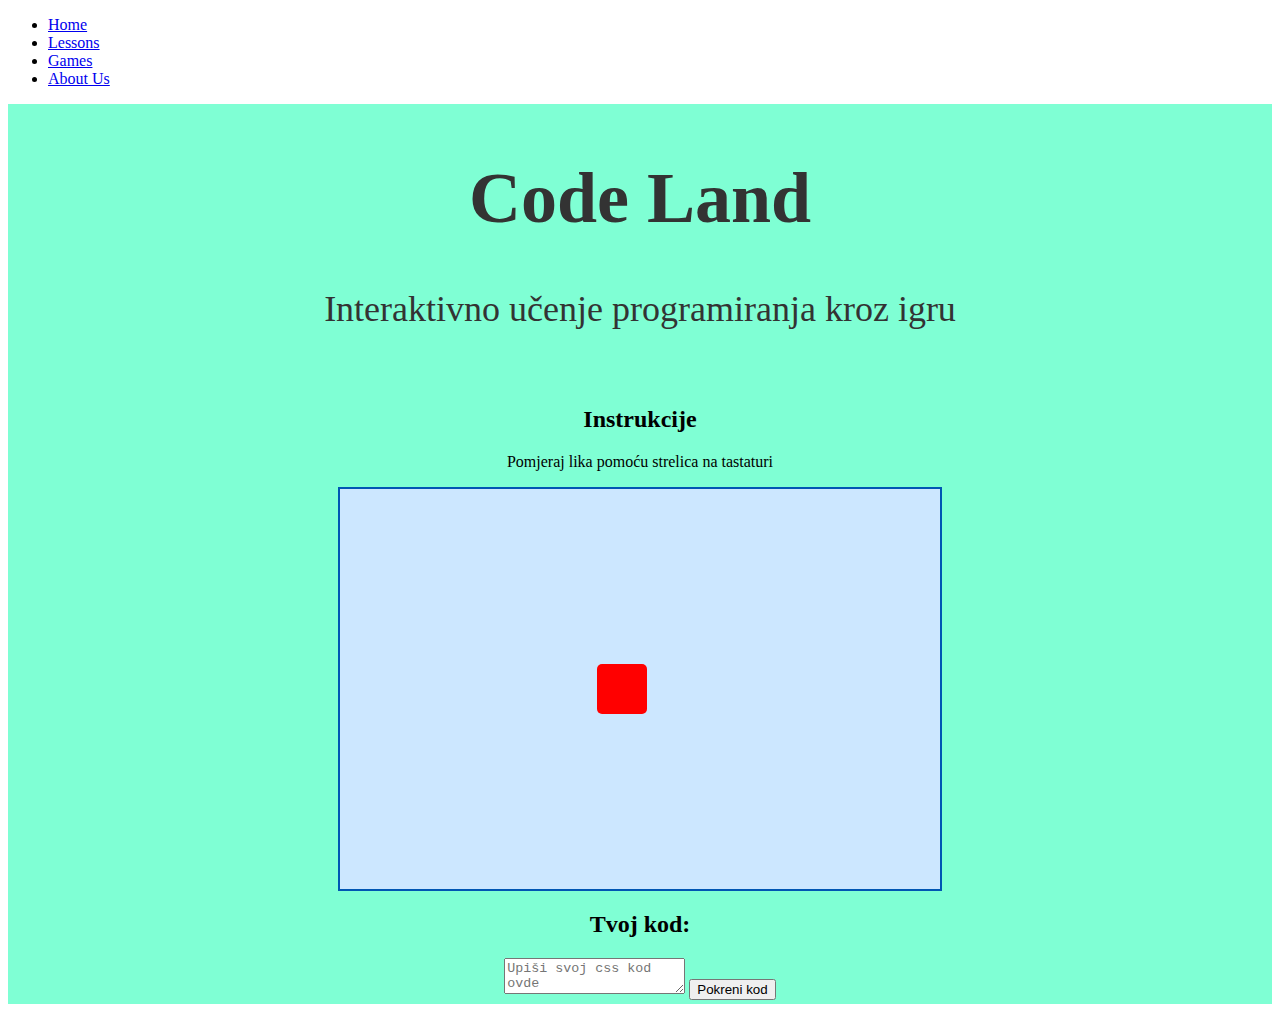
<file: index.html>
<!DOCTYPE html>
<html lang="en">
<head>
    <meta charset="UTF-8">
    <meta name="viewport" content="width=device-width, initial-scale=1.0">
    <title>Ucenje programiranja</title>
    <link rel="stylesheet" href="izgled.css">
</head>
<body>

    <nav class="main-nav">
        <ul>
            <li><a href="index.html">Home</a></li>
            <li><a href="lessons.html">Lessons</a></li>
            <li><a href="games.html">Games</a></li>
            <li><a href="about.html">About Us</a></li>
        </ul>
    </nav>
   <section id="glavna">
    <header id="uvod">
        <h1>Code Land</h1>
        <p>Interaktivno učenje programiranja kroz igru</p>
    </header>
    <main>
       <div id="instructions">
        <h2>Instrukcije</h2>
        <p>Pomjeraj lika pomoću strelica na tastaturi</p>
       </div>
       <div id="game-area">
        <div id="character"></div>
       </div>
       <div id="code-editor">
        <h2>Tvoj kod:</h2>
        <textarea id="editor" placeholder="Upiši svoj css kod ovde"></textarea>
       <button id="run-code">Pokreni kod</button>
    </div>
    </main>
   </section>

    <script src="script.js"></script>
</body>
</html>
</file>
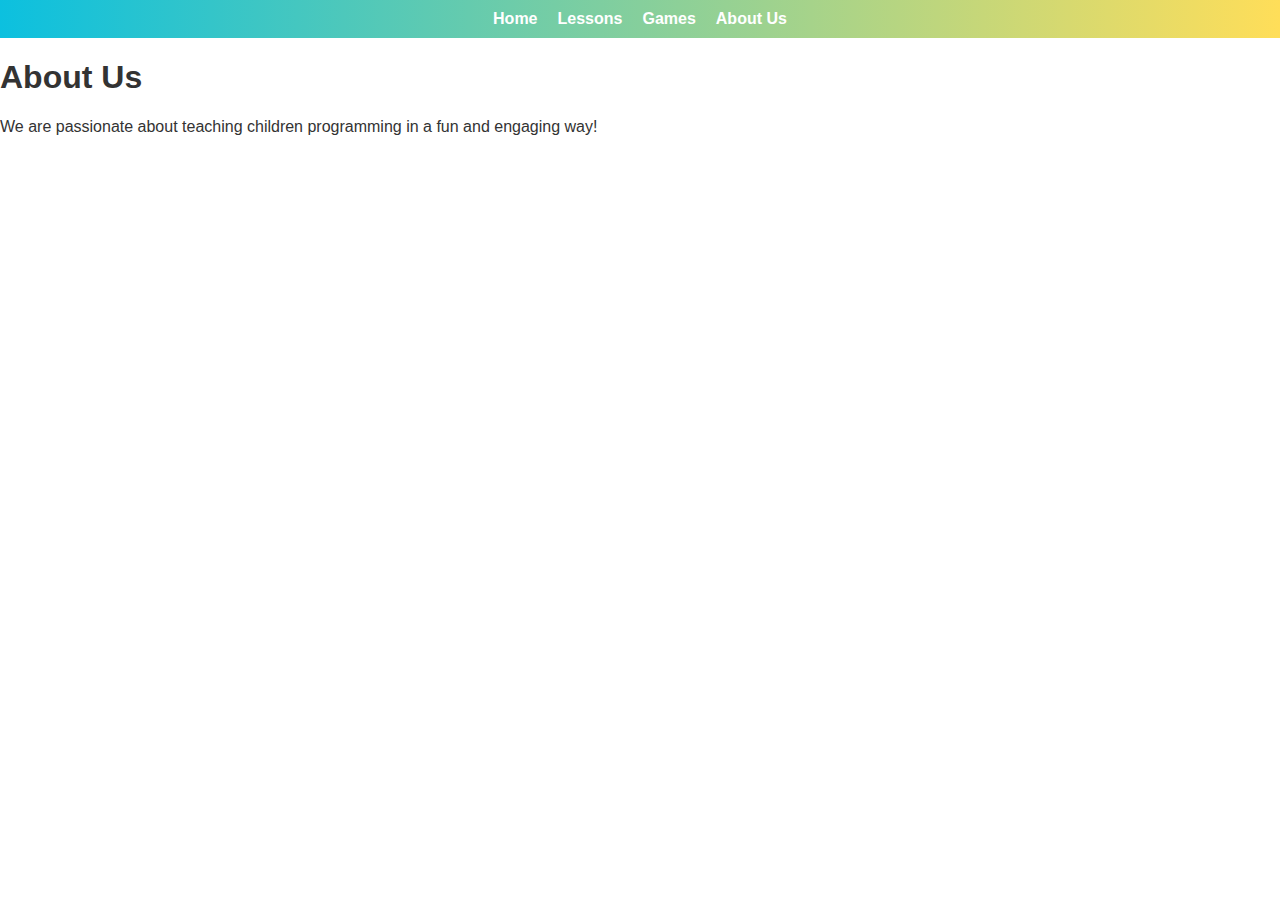
<file: about.html>
<!DOCTYPE html>
<html lang="en">
<head>
    <meta charset="UTF-8">
    <meta name="viewport" content="width=device-width, initial-scale=1.0">
    <title>About Us</title>
    <link rel="stylesheet" href="style1.css">
</head>
<body>
    <nav class="main-nav">
        <ul>
            <li><a href="index.html">Home</a></li>
            <li><a href="lessons.html">Lessons</a></li>
            <li><a href="games.html">Games</a></li>
            <li><a href="about.html">About Us</a></li>
        </ul>
    </nav>

    <section class="content">
        <h1>About Us</h1>
        <p>We are passionate about teaching children programming in a fun and engaging way!</p>
    </section>
</body>
</html>
</file>
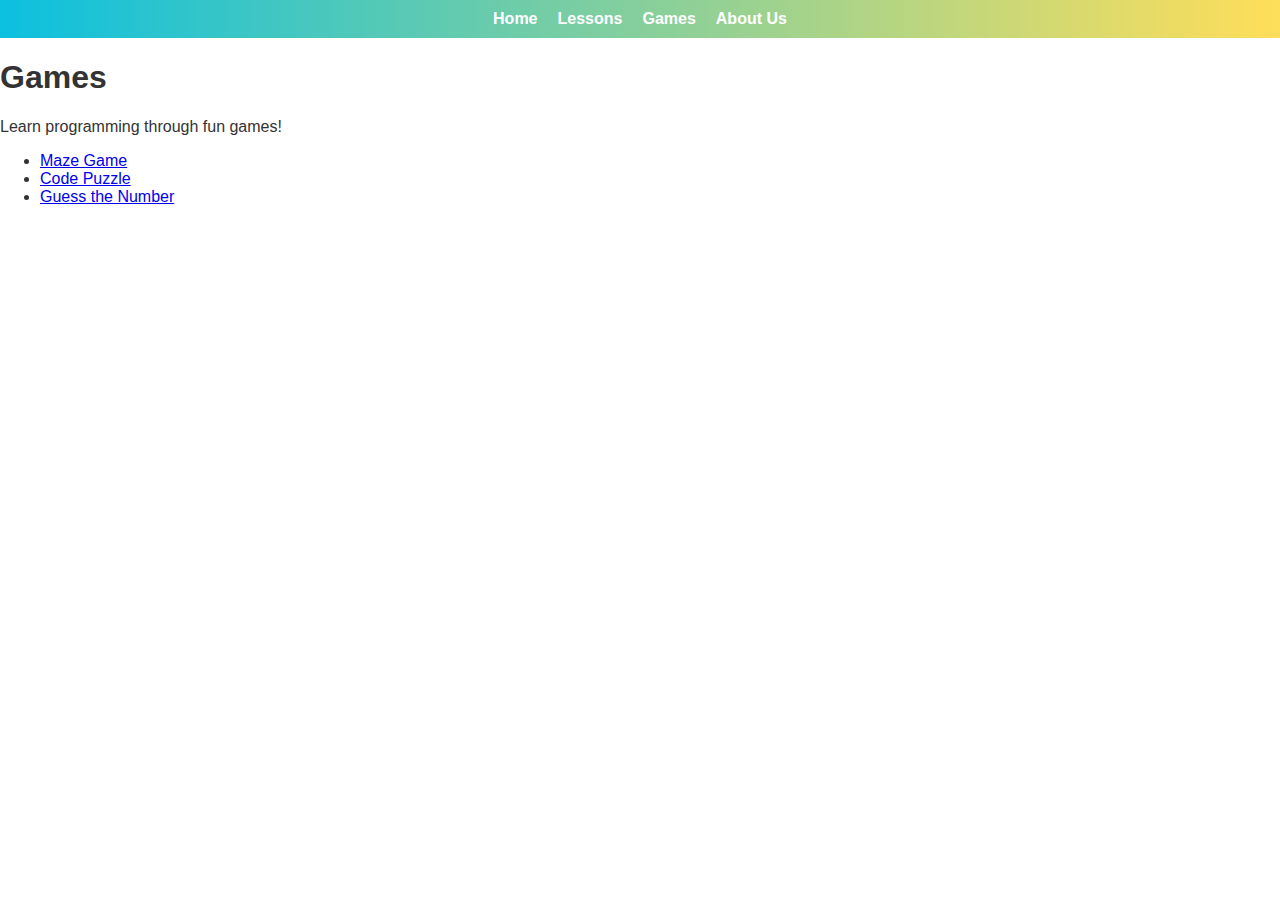
<file: games.html>
<!DOCTYPE html>
<html lang="en">
<head>
    <meta charset="UTF-8">
    <meta name="viewport" content="width=device-width, initial-scale=1.0">
    <title>Games</title>
    <link rel="stylesheet" href="style1.css">
</head>
<body>
    <nav class="main-nav">
        <ul>
            <li><a href="index.html">Home</a></li>
            <li><a href="lessons.html">Lessons</a></li>
            <li><a href="games.html">Games</a></li>
            <li><a href="about.html">About Us</a></li>
        </ul>
    </nav>

    <section class="content">
        <h1>Games</h1>
        <p>Learn programming through fun games!</p>
        <ul>
            <li><a href="#">Maze Game</a></li>
            <li><a href="#">Code Puzzle</a></li>
            <li><a href="#">Guess the Number</a></li>
        </ul>
    </section>
</body>
</html>
</file>
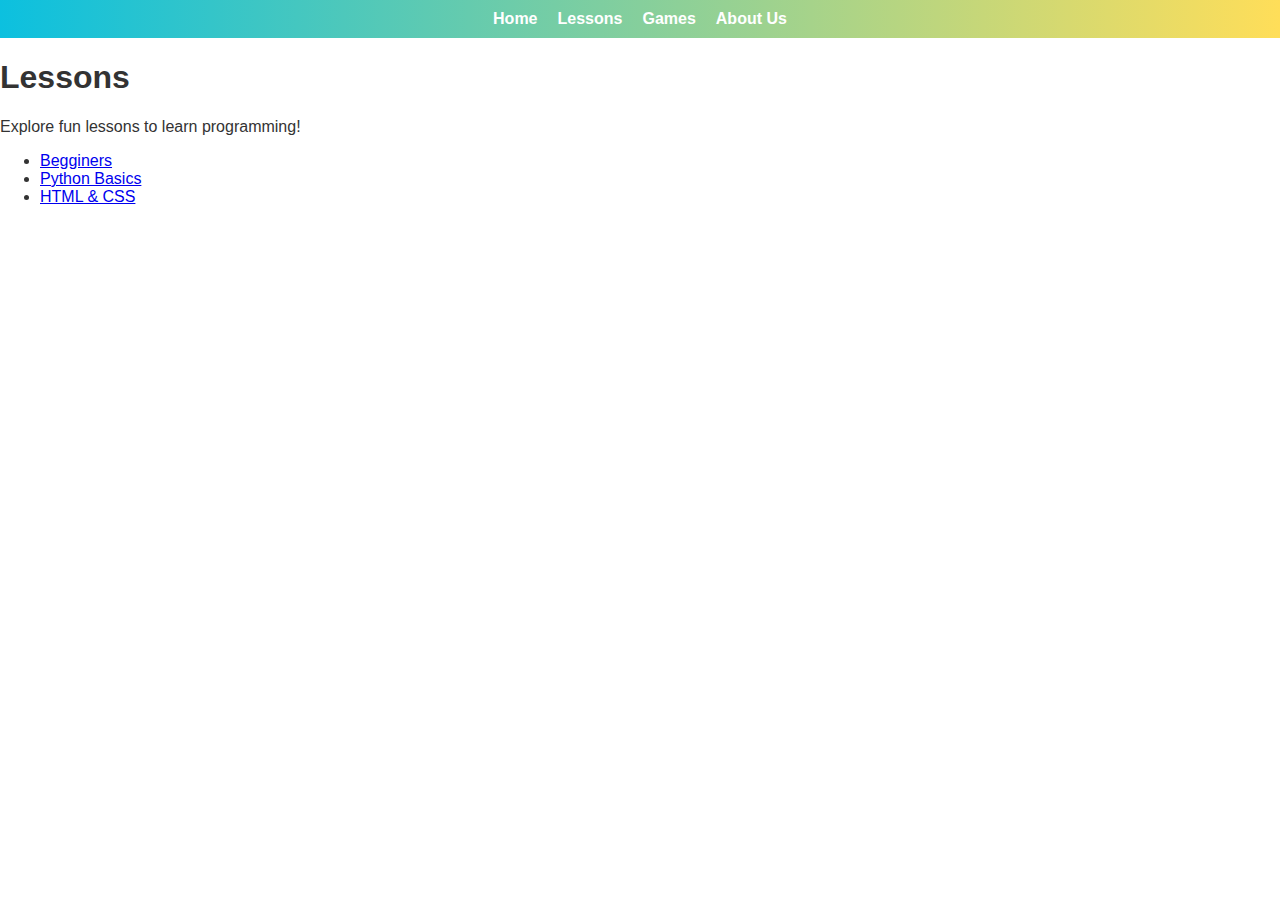
<file: lessons.html>
<!DOCTYPE html>
<html lang="en">
<head>
    <meta charset="UTF-8">
    <meta name="viewport" content="width=device-width, initial-scale=1.0">
    <title>Lessons</title>
    <link rel="stylesheet" href="style1.css">
</head>
<body>
    <nav class="main-nav">
        <ul>
            <li><a href="index.html">Home</a></li>
            <li><a href="lessons.html">Lessons</a></li>
            <li><a href="games.html">Games</a></li>
            <li><a href="about.html">About Us</a></li>
        </ul>
    </nav>

    <section class="content">
        <h1>Lessons</h1>
        <p>Explore fun lessons to learn programming!</p>
        <ul>
            <li><a href="#">Begginers</a></li>
            <li><a href="#">Python Basics</a></li>
            <li><a href="#">HTML & CSS</a></li>
        </ul>
    </section>
</body>
</html>
</file>
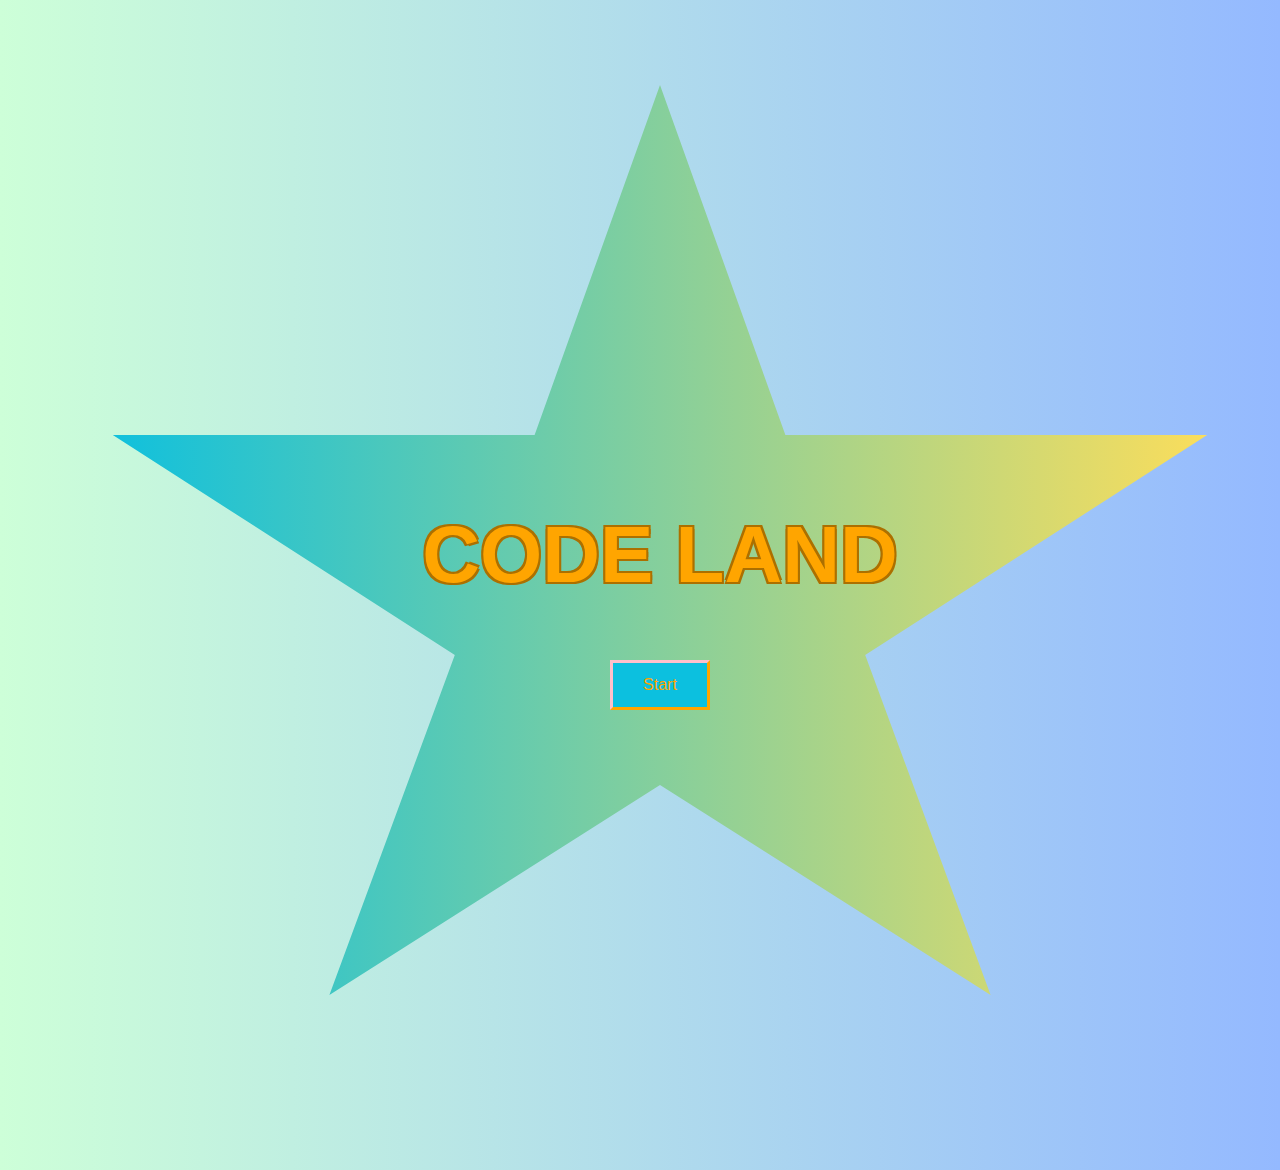
<file: pocetna.html>
<!DOCTYPE html>
<html lang="en">
<head>
    <meta charset="UTF-8">
    <meta name="viewport" content="width=device-width, initial-scale=1.0">
    <title>Document</title>
    <link rel="stylesheet" href="style.css">
</head>
<body>
    <section id="pocetna">
        
        <header>
            <i class="fa-sharp fa-solid fa-computer-classic"></i>
            <h1>CODE LAND</h1>
            <a href="index.html">
                <button id="startBtn">Start</button>
            </a>
           
        </header>
    </section>

    <script src="style.css"></script>
</body>
</html>
</file>
<file: izgled.css>
#glavna{
    display: flex;
    flex-direction: column;
    justify-content: center;
    align-items: center;
    height: 100vh;
    background-color: aquamarine;
    text-align: center;
}
#uvod{
    font-size: 36px;
    margin-bottom: 20px;
    color: #333;
}
#game-area{
    width: 600px;
    height: 400px;
    background-color: #cce7ff;
    position: relative;
    border: 2px solid #0056b3;
    margin-bottom: 20px;
}
#character{
    width: 50px;
    height: 50px;
    background-color: red;
    position: absolute;
    top: 175px;
    left: 257px;
    border-radius: 5px;
}
</file>
<file: style1.css>
body{
    margin: 0;
    font-family: Arial, Helvetica, sans-serif;
    color: #333;
}

.main-nav{
    background: linear-gradient(to right, #0cc0df,#ffde59 );
    color: #fff;
    padding: 10px 20px;
    display: flex;
    justify-content: center;
}

.main-nav ul{
    list-style: none;
    display: flex;
    gap: 20px;
    margin: 0;
    padding: 0;
}

.main-nav a{
    color: #fff;
    text-decoration: none;
    font-weight: bold;
    transition: color 0.3s ease;
}

.main-nav a:hover{
    color: #ffcc00;
}

.welcome-section p{
    margin: 10px 0 0;
    font-size: 1.2em;
}
</file>
<file: style.css>
body{
    font-family: Verdana, Geneva, Tahoma, sans-serif;
    text-align: center;
    margin: 0;
    background: linear-gradient(to right, #cdffd8,#94b9ff );
    display: flex;
    height: 130vh;
    align-items: center;
    justify-content: center;
}

#pocetna{
    display: flex;
    flex-direction: column;
    justify-content: center;
    align-items: center;
    height: 100vh;
    text-align: center;
    width: 1100px;
    height: 1100px;
}
header{
    width: 1100px;
    height: 1100px;
    clip-path: polygon(
        50% 0%,
        61% 35%,
        98% 35%,
        68% 57%,
        79% 91%,
        50% 70%,
        21% 91%,
        32% 57%,
        2% 35%,
        39% 35%
    );
    padding: 20px;
    background: linear-gradient(to right, #0cc0df,#ffde59 );
    color: orange;
    text-decoration: solid ;
    text-shadow: 100dvh;
    font-size: 40px;
    text-shadow: 
    2px 2px 0px rgb(172, 112, 0),
    -2px 2px 0px rgb(172, 112, 0),
    2px -2px 0px rgb(172, 112, 0),
    -2px -2px 0px rgb(172, 112, 0);
    position: relative;
    margin: 50px auto;
    display: flex;
    flex-direction: column;
    justify-content: center;
    align-items: center;
    text-align: center;
    
}
#maze{
    display: grid;
    grid-template-columns: repeat(4, 50px);
    grid-gap:5px;
    margin: 20px auto;
}
.cell{
    width: 50px;
    height: 50px;
    background: #fff;
}
.wall{
    background: #333;
}
#commands{
    margin-top: 20px;
    cursor: pointer;
}
#startBtn{
    height: 50px;
    width: 100px;
    background-color: #0cc0df;
    color: orange;
    border: 3px solid orange;
    border-left-color: pink;
    border-top-color: pink;
    font-size: 16px;
    cursor: pointer;
}
#startBtn:hover{
    border-color: blue ;
}
.robot{
    background: #ff9800;
}
button{
    padding: 10px;
    margin: 5px;
    font-size: 16px;
}
</file>
